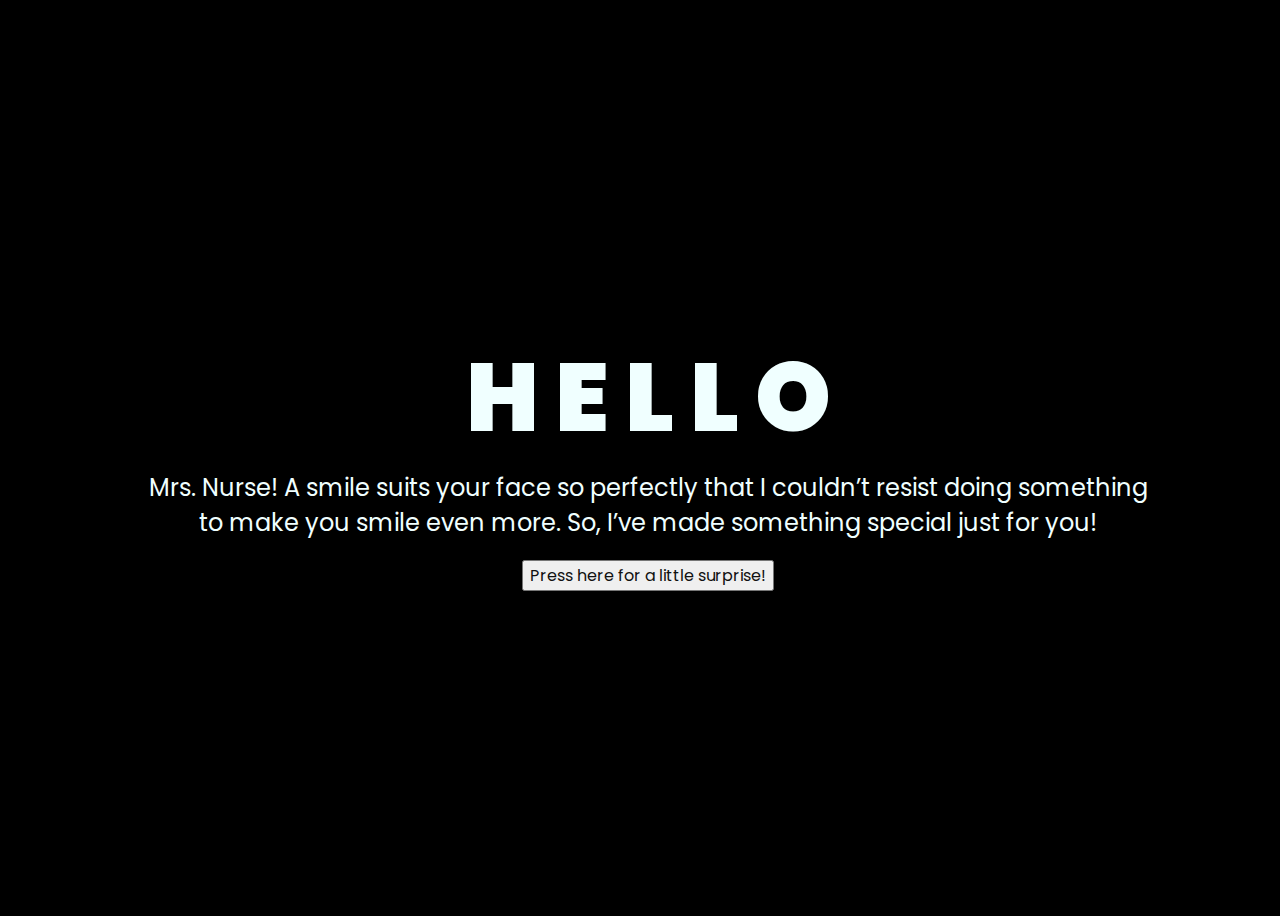
<file: index.html>
<!DOCTYPE html>
<html lang="en">

<head>
    <meta charset="UTF-8">
    <meta http-equiv="X-UA-Compatible" content="IE=edge">
    <meta name="viewport" content="width=device-width, initial-scale=1.0">
    <link rel="stylesheet" href="css/style.css">
    <link rel="icon" href="img/flowers.png" type="image/x-icon">
    <title>Surprise</title>
</head>

<body>
    <div class="greetings">
        <span>H</span>
        <span>E</span>
        <span>L</span>
        <span>L</span>
        <span>O</span>
    </div>
    <div class="description">
        <span>
            Mrs. Nurse! A smile suits your face so perfectly that I couldn’t resist doing something to make you smile
            even more. So, I’ve made something special just for you!
        </span>
    </div>
    <div class="button">
        <button>
            <a href="flower.html">Press here for a little surprise!</a>
        </button>

    </div>
</body>

</html>
</file>
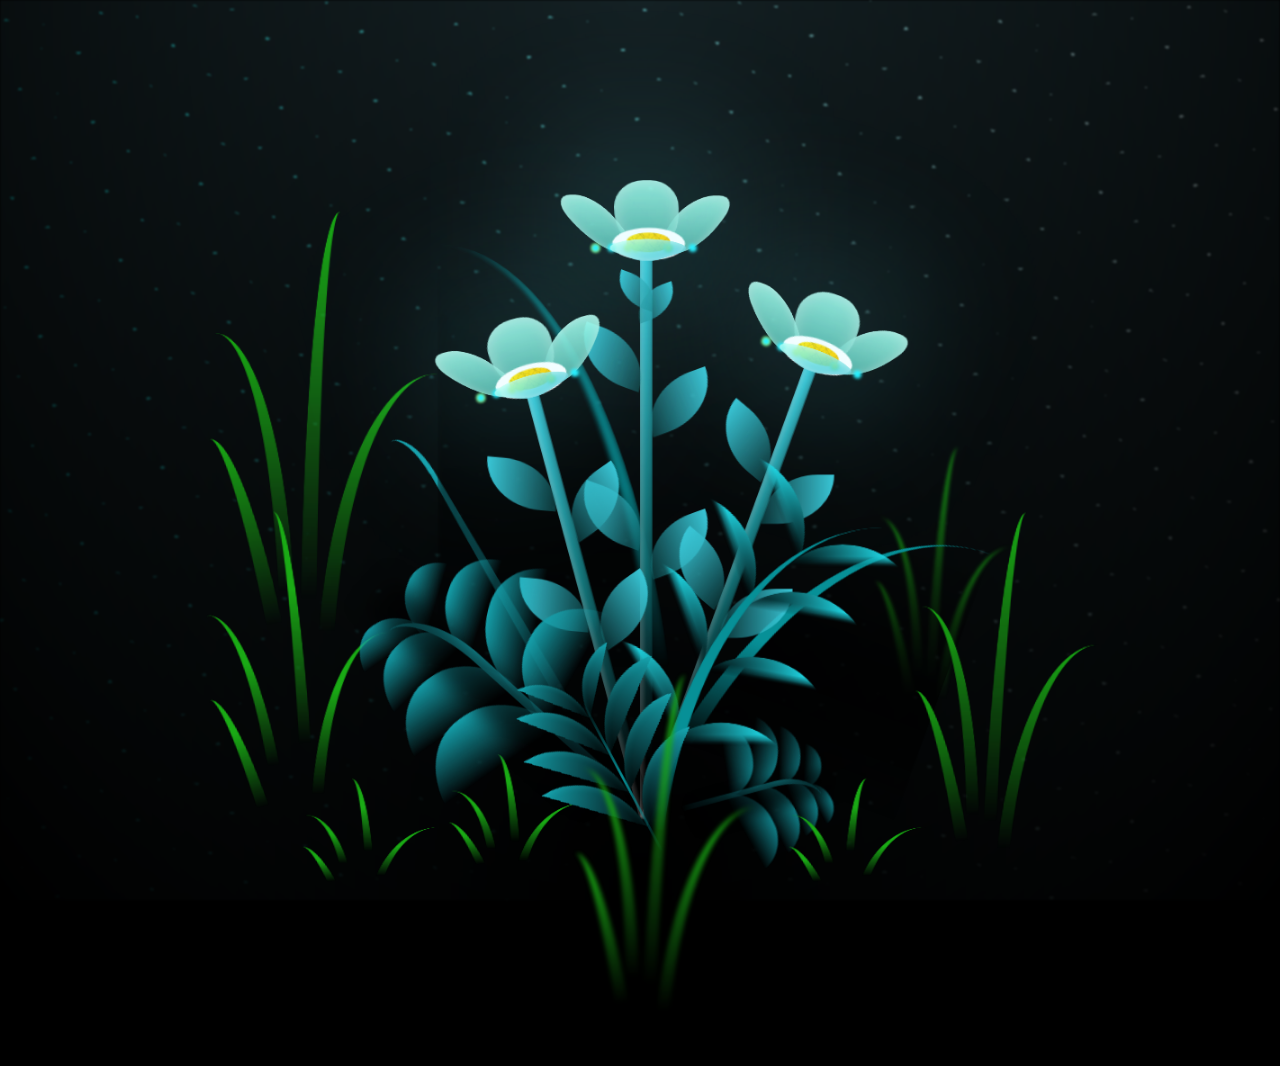
<file: flower.html>
<!DOCTYPE html>
<html lang="en">
<head>
    <meta charset="UTF-8">
    <meta http-equiv="X-UA-Compatible" content="IE=edge">
    <meta name="viewport" content="width=device-width, initial-scale=1.0">
    <link rel="stylesheet" href="css/main.css">
    <link rel="icon" href="img/flowers.png" type="image/x-icon">
    <title>Surprise</title>
</head>
<body class="container">
  <!-- Pembuat code: https://codepen.io/mdusmanansari/pen/BamepLe -->
    <div class="night"></div>
    <div class="flowers">
      <div class="flower flower--1">
        <div class="flower__leafs flower__leafs--1">
          <div class="flower__leaf flower__leaf--1"></div>
          <div class="flower__leaf flower__leaf--2"></div>
          <div class="flower__leaf flower__leaf--3"></div>
          <div class="flower__leaf flower__leaf--4"></div>
          <div class="flower__white-circle"></div>
  
          <div class="flower__light flower__light--1"></div>
          <div class="flower__light flower__light--2"></div>
          <div class="flower__light flower__light--3"></div>
          <div class="flower__light flower__light--4"></div>
          <div class="flower__light flower__light--5"></div>
          <div class="flower__light flower__light--6"></div>
          <div class="flower__light flower__light--7"></div>
          <div class="flower__light flower__light--8"></div>
  
        </div>
        <div class="flower__line">
          <div class="flower__line__leaf flower__line__leaf--1"></div>
          <div class="flower__line__leaf flower__line__leaf--2"></div>
          <div class="flower__line__leaf flower__line__leaf--3"></div>
          <div class="flower__line__leaf flower__line__leaf--4"></div>
          <div class="flower__line__leaf flower__line__leaf--5"></div>
          <div class="flower__line__leaf flower__line__leaf--6"></div>
        </div>
      </div>
  
      <div class="flower flower--2">
        <div class="flower__leafs flower__leafs--2">
          <div class="flower__leaf flower__leaf--1"></div>
          <div class="flower__leaf flower__leaf--2"></div>
          <div class="flower__leaf flower__leaf--3"></div>
          <div class="flower__leaf flower__leaf--4"></div>
          <div class="flower__white-circle"></div>
  
          <div class="flower__light flower__light--1"></div>
          <div class="flower__light flower__light--2"></div>
          <div class="flower__light flower__light--3"></div>
          <div class="flower__light flower__light--4"></div>
          <div class="flower__light flower__light--5"></div>
          <div class="flower__light flower__light--6"></div>
          <div class="flower__light flower__light--7"></div>
          <div class="flower__light flower__light--8"></div>
  
        </div>
        <div class="flower__line">
          <div class="flower__line__leaf flower__line__leaf--1"></div>
          <div class="flower__line__leaf flower__line__leaf--2"></div>
          <div class="flower__line__leaf flower__line__leaf--3"></div>
          <div class="flower__line__leaf flower__line__leaf--4"></div>
        </div>
      </div>
  
      <div class="flower flower--3">
        <div class="flower__leafs flower__leafs--3">
          <div class="flower__leaf flower__leaf--1"></div>
          <div class="flower__leaf flower__leaf--2"></div>
          <div class="flower__leaf flower__leaf--3"></div>
          <div class="flower__leaf flower__leaf--4"></div>
          <div class="flower__white-circle"></div>
  
          <div class="flower__light flower__light--1"></div>
          <div class="flower__light flower__light--2"></div>
          <div class="flower__light flower__light--3"></div>
          <div class="flower__light flower__light--4"></div>
          <div class="flower__light flower__light--5"></div>
          <div class="flower__light flower__light--6"></div>
          <div class="flower__light flower__light--7"></div>
          <div class="flower__light flower__light--8"></div>
  
        </div>
        <div class="flower__line">
          <div class="flower__line__leaf flower__line__leaf--1"></div>
          <div class="flower__line__leaf flower__line__leaf--2"></div>
          <div class="flower__line__leaf flower__line__leaf--3"></div>
          <div class="flower__line__leaf flower__line__leaf--4"></div>
        </div>
      </div>
  
      <div class="grow-ans" style="--d:1.2s">
        <div class="flower__g-long">
          <div class="flower__g-long__top"></div>
          <div class="flower__g-long__bottom"></div>
        </div>
      </div>
  
      <div class="growing-grass">
        <div class="flower__grass flower__grass--1">
          <div class="flower__grass--top"></div>
          <div class="flower__grass--bottom"></div>
          <div class="flower__grass__leaf flower__grass__leaf--1"></div>
          <div class="flower__grass__leaf flower__grass__leaf--2"></div>
          <div class="flower__grass__leaf flower__grass__leaf--3"></div>
          <div class="flower__grass__leaf flower__grass__leaf--4"></div>
          <div class="flower__grass__leaf flower__grass__leaf--5"></div>
          <div class="flower__grass__leaf flower__grass__leaf--6"></div>
          <div class="flower__grass__leaf flower__grass__leaf--7"></div>
          <div class="flower__grass__leaf flower__grass__leaf--8"></div>
          <div class="flower__grass__overlay"></div>
        </div>
      </div>
  
      <div class="growing-grass">
        <div class="flower__grass flower__grass--2">
          <div class="flower__grass--top"></div>
          <div class="flower__grass--bottom"></div>
          <div class="flower__grass__leaf flower__grass__leaf--1"></div>
          <div class="flower__grass__leaf flower__grass__leaf--2"></div>
          <div class="flower__grass__leaf flower__grass__leaf--3"></div>
          <div class="flower__grass__leaf flower__grass__leaf--4"></div>
          <div class="flower__grass__leaf flower__grass__leaf--5"></div>
          <div class="flower__grass__leaf flower__grass__leaf--6"></div>
          <div class="flower__grass__leaf flower__grass__leaf--7"></div>
          <div class="flower__grass__leaf flower__grass__leaf--8"></div>
          <div class="flower__grass__overlay"></div>
        </div>
      </div>
  
      <div class="grow-ans" style="--d:2.4s">
        <div class="flower__g-right flower__g-right--1">
          <div class="leaf"></div>
        </div>
      </div>
  
      <div class="grow-ans" style="--d:2.8s">
        <div class="flower__g-right flower__g-right--2">
          <div class="leaf"></div>
        </div>
      </div>
  
      <div class="grow-ans" style="--d:2.8s">
        <div class="flower__g-front">
          <div class="flower__g-front__leaf-wrapper flower__g-front__leaf-wrapper--1">
            <div class="flower__g-front__leaf"></div>
          </div>
          <div class="flower__g-front__leaf-wrapper flower__g-front__leaf-wrapper--2">
            <div class="flower__g-front__leaf"></div>
          </div>
          <div class="flower__g-front__leaf-wrapper flower__g-front__leaf-wrapper--3">
            <div class="flower__g-front__leaf"></div>
          </div>
          <div class="flower__g-front__leaf-wrapper flower__g-front__leaf-wrapper--4">
            <div class="flower__g-front__leaf"></div>
          </div>
          <div class="flower__g-front__leaf-wrapper flower__g-front__leaf-wrapper--5">
            <div class="flower__g-front__leaf"></div>
          </div>
          <div class="flower__g-front__leaf-wrapper flower__g-front__leaf-wrapper--6">
            <div class="flower__g-front__leaf"></div>
          </div>
          <div class="flower__g-front__leaf-wrapper flower__g-front__leaf-wrapper--7">
            <div class="flower__g-front__leaf"></div>
          </div>
          <div class="flower__g-front__leaf-wrapper flower__g-front__leaf-wrapper--8">
            <div class="flower__g-front__leaf"></div>
          </div>
          <div class="flower__g-front__line"></div>
        </div>
      </div>
  
      <div class="grow-ans" style="--d:3.2s">
        <div class="flower__g-fr">
          <div class="leaf"></div>
          <div class="flower__g-fr__leaf flower__g-fr__leaf--1"></div>
          <div class="flower__g-fr__leaf flower__g-fr__leaf--2"></div>
          <div class="flower__g-fr__leaf flower__g-fr__leaf--3"></div>
          <div class="flower__g-fr__leaf flower__g-fr__leaf--4"></div>
          <div class="flower__g-fr__leaf flower__g-fr__leaf--5"></div>
          <div class="flower__g-fr__leaf flower__g-fr__leaf--6"></div>
          <div class="flower__g-fr__leaf flower__g-fr__leaf--7"></div>
          <div class="flower__g-fr__leaf flower__g-fr__leaf--8"></div>
        </div>
      </div>
  
      <div class="long-g long-g--0">
        <div class="grow-ans" style="--d:3s">
          <div class="leaf leaf--0"></div>
        </div>
        <div class="grow-ans" style="--d:2.2s">
          <div class="leaf leaf--1"></div>
        </div>
        <div class="grow-ans" style="--d:3.4s">
          <div class="leaf leaf--2"></div>
        </div>
        <div class="grow-ans" style="--d:3.6s">
          <div class="leaf leaf--3"></div>
        </div>
      </div>
  
      <div class="long-g long-g--1">
        <div class="grow-ans" style="--d:3.6s">
          <div class="leaf leaf--0"></div>
        </div>
        <div class="grow-ans" style="--d:3.8s">
          <div class="leaf leaf--1"></div>
        </div>
        <div class="grow-ans" style="--d:4s">
          <div class="leaf leaf--2"></div>
        </div>
        <div class="grow-ans" style="--d:4.2s">
          <div class="leaf leaf--3"></div>
        </div>
      </div>
  
      <div class="long-g long-g--2">
        <div class="grow-ans" style="--d:4s">
          <div class="leaf leaf--0"></div>
        </div>
        <div class="grow-ans" style="--d:4.2s">
          <div class="leaf leaf--1"></div>
        </div>
        <div class="grow-ans" style="--d:4.4s">
          <div class="leaf leaf--2"></div>
        </div>
        <div class="grow-ans" style="--d:4.6s">
          <div class="leaf leaf--3"></div>
        </div>
      </div>
  
      <div class="long-g long-g--3">
        <div class="grow-ans" style="--d:4s">
          <div class="leaf leaf--0"></div>
        </div>
        <div class="grow-ans" style="--d:4.2s">
          <div class="leaf leaf--1"></div>
        </div>
        <div class="grow-ans" style="--d:3s">
          <div class="leaf leaf--2"></div>
        </div>
        <div class="grow-ans" style="--d:3.6s">
          <div class="leaf leaf--3"></div>
        </div>
      </div>
  
      <div class="long-g long-g--4">
        <div class="grow-ans" style="--d:4s">
          <div class="leaf leaf--0"></div>
        </div>
        <div class="grow-ans" style="--d:4.2s">
          <div class="leaf leaf--1"></div>
        </div>
        <div class="grow-ans" style="--d:3s">
          <div class="leaf leaf--2"></div>
        </div>
        <div class="grow-ans" style="--d:3.6s">
          <div class="leaf leaf--3"></div>
        </div>
      </div>
  
      <div class="long-g long-g--5">
        <div class="grow-ans" style="--d:4s">
          <div class="leaf leaf--0"></div>
        </div>
        <div class="grow-ans" style="--d:4.2s">
          <div class="leaf leaf--1"></div>
        </div>
        <div class="grow-ans" style="--d:3s">
          <div class="leaf leaf--2"></div>
        </div>
        <div class="grow-ans" style="--d:3.6s">
          <div class="leaf leaf--3"></div>
        </div>
      </div>
  
      <div class="long-g long-g--6">
        <div class="grow-ans" style="--d:4.2s">
          <div class="leaf leaf--0"></div>
        </div>
        <div class="grow-ans" style="--d:4.4s">
          <div class="leaf leaf--1"></div>
        </div>
        <div class="grow-ans" style="--d:4.6s">
          <div class="leaf leaf--2"></div>
        </div>
        <div class="grow-ans" style="--d:4.8s">
          <div class="leaf leaf--3"></div>
        </div>
      </div>
  
      <div class="long-g long-g--7">
        <div class="grow-ans" style="--d:3s">
          <div class="leaf leaf--0"></div>
        </div>
        <div class="grow-ans" style="--d:3.2s">
          <div class="leaf leaf--1"></div>
        </div>
        <div class="grow-ans" style="--d:3.5s">
          <div class="leaf leaf--2"></div>
        </div>
        <div class="grow-ans" style="--d:3.6s">
          <div class="leaf leaf--3"></div>
        </div>
      </div>
    </div>
    <script src="main.js"></script>
  </body>
</html>
</file>
<file: css/style.css>
@import url('https://fonts.googleapis.com/css2?family=Poppins:ital,wght@0,500;1,900&display=swap');
*{
    font-family: 'Poppins',cursive;
}
body{
    color: azure;
    width: 100%;
    height: 100vh;
    display: flex;
    flex-direction: column;
    align-items: center;
    justify-content: center;
    background-color: black;
}

.description{
    width: 80%;
    text-align: center;
  }

.greetings{
    font-size: 6rem;
    font-weight: 900;
}
.greetings > span{
    animation: glow 2.5s ease-in-out infinite;
}
@keyframes glow{
    0%, 100%{
        color: #fff;
        text-shadow: 0 0 12px #39c6d6, 0 0 50px #39c6d6, 0 0 100px #39c6d6;
    }
    10%, 90%{
        color: #111;
        text-shadow: none;
    }
}
.greetings > span:nth-child(2){
    animation-delay: .2s ;
}
.greetings > span:nth-child(3){
    animation-delay: .4s ;
}
.greetings > span:nth-child(4){
    animation-delay: .6s;
}
.greetings > span:nth-child(5){
    animation-delay: .8s;
}

.description{
    font-size: 1.5rem;
    margin-bottom: 20px;
}

.button a{
    text-decoration: none;
    font-size: 1rem;
    color: #111;
}

@media screen and (max-width:574px){
    .greetings{
        display: block;
        font-size: 3rem;
        font-weight: 500;
        text-align: center;
    }
    .description{
        font-size: 1rem;
    }
    
    .button a{
        font-size: .5rem;
    }
}
</file>
<file: css/main.css>
*,
*::after,
*::before {
  padding: 0;
  margin: 0;
  box-sizing: border-box;
}

:root {
  --dark-color: #000;
}

body {
  display: flex;
  align-items: flex-end;
  justify-content: center;
  min-height: 100vh;
  background-color: var(--dark-color);
  overflow: hidden;
  perspective: 1000px;
}

.night {
  position: fixed;
  left: 50%;
  top: 0;
  transform: translateX(-50%);
  width: 100%;
  height: 100%;
  filter: blur(0.1vmin);
  background-image: radial-gradient(ellipse at top, transparent 0%, var(--dark-color)), radial-gradient(ellipse at bottom, var(--dark-color), rgba(145, 233, 255, 0.2)), repeating-linear-gradient(220deg, rgb(0, 0, 0) 0px, rgb(0, 0, 0) 19px, transparent 19px, transparent 22px), repeating-linear-gradient(189deg, rgb(0, 0, 0) 0px, rgb(0, 0, 0) 19px, transparent 19px, transparent 22px), repeating-linear-gradient(148deg, rgb(0, 0, 0) 0px, rgb(0, 0, 0) 19px, transparent 19px, transparent 22px), linear-gradient(90deg, rgb(0, 255, 250), rgb(240, 240, 240));
}

.flowers {
  position: relative;
  transform: scale(0.9);
}

.flower {
  position: absolute;
  bottom: 10vmin;
  transform-origin: bottom center;
  z-index: 10;
  --fl-speed: 0.8s;
}
.flower--1 {
  -webkit-animation: moving-flower-1 4s linear infinite;
          animation: moving-flower-1 4s linear infinite;
}
.flower--1 .flower__line {
  height: 70vmin;
  -webkit-animation-delay: 0.3s;
          animation-delay: 0.3s;
}
.flower--1 .flower__line__leaf--1 {
  -webkit-animation: blooming-leaf-right var(--fl-speed) 1.6s backwards;
          animation: blooming-leaf-right var(--fl-speed) 1.6s backwards;
}
.flower--1 .flower__line__leaf--2 {
  -webkit-animation: blooming-leaf-right var(--fl-speed) 1.4s backwards;
          animation: blooming-leaf-right var(--fl-speed) 1.4s backwards;
}
.flower--1 .flower__line__leaf--3 {
  -webkit-animation: blooming-leaf-left var(--fl-speed) 1.2s backwards;
          animation: blooming-leaf-left var(--fl-speed) 1.2s backwards;
}
.flower--1 .flower__line__leaf--4 {
  -webkit-animation: blooming-leaf-left var(--fl-speed) 1s backwards;
          animation: blooming-leaf-left var(--fl-speed) 1s backwards;
}
.flower--1 .flower__line__leaf--5 {
  -webkit-animation: blooming-leaf-right var(--fl-speed) 1.8s backwards;
          animation: blooming-leaf-right var(--fl-speed) 1.8s backwards;
}
.flower--1 .flower__line__leaf--6 {
  -webkit-animation: blooming-leaf-left var(--fl-speed) 2s backwards;
          animation: blooming-leaf-left var(--fl-speed) 2s backwards;
}
.flower--2 {
  left: 50%;
  transform: rotate(20deg);
  -webkit-animation: moving-flower-2 4s linear infinite;
          animation: moving-flower-2 4s linear infinite;
}
.flower--2 .flower__line {
  height: 60vmin;
  -webkit-animation-delay: 0.6s;
          animation-delay: 0.6s;
}
.flower--2 .flower__line__leaf--1 {
  -webkit-animation: blooming-leaf-right var(--fl-speed) 1.9s backwards;
          animation: blooming-leaf-right var(--fl-speed) 1.9s backwards;
}
.flower--2 .flower__line__leaf--2 {
  -webkit-animation: blooming-leaf-right var(--fl-speed) 1.7s backwards;
          animation: blooming-leaf-right var(--fl-speed) 1.7s backwards;
}
.flower--2 .flower__line__leaf--3 {
  -webkit-animation: blooming-leaf-left var(--fl-speed) 1.5s backwards;
          animation: blooming-leaf-left var(--fl-speed) 1.5s backwards;
}
.flower--2 .flower__line__leaf--4 {
  -webkit-animation: blooming-leaf-left var(--fl-speed) 1.3s backwards;
          animation: blooming-leaf-left var(--fl-speed) 1.3s backwards;
}
.flower--3 {
  left: 50%;
  transform: rotate(-15deg);
  -webkit-animation: moving-flower-3 4s linear infinite;
          animation: moving-flower-3 4s linear infinite;
}
.flower--3 .flower__line {
  -webkit-animation-delay: 0.9s;
          animation-delay: 0.9s;
}
.flower--3 .flower__line__leaf--1 {
  -webkit-animation: blooming-leaf-right var(--fl-speed) 2.5s backwards;
          animation: blooming-leaf-right var(--fl-speed) 2.5s backwards;
}
.flower--3 .flower__line__leaf--2 {
  -webkit-animation: blooming-leaf-right var(--fl-speed) 2.3s backwards;
          animation: blooming-leaf-right var(--fl-speed) 2.3s backwards;
}
.flower--3 .flower__line__leaf--3 {
  -webkit-animation: blooming-leaf-left var(--fl-speed) 2.1s backwards;
          animation: blooming-leaf-left var(--fl-speed) 2.1s backwards;
}
.flower--3 .flower__line__leaf--4 {
  -webkit-animation: blooming-leaf-left var(--fl-speed) 1.9s backwards;
          animation: blooming-leaf-left var(--fl-speed) 1.9s backwards;
}
.flower__leafs {
  position: relative;
  -webkit-animation: blooming-flower 2s backwards;
          animation: blooming-flower 2s backwards;
}
.flower__leafs--1 {
  -webkit-animation-delay: 1.1s;
          animation-delay: 1.1s;
}
.flower__leafs--2 {
  -webkit-animation-delay: 1.4s;
          animation-delay: 1.4s;
}
.flower__leafs--3 {
  -webkit-animation-delay: 1.7s;
          animation-delay: 1.7s;
}
.flower__leafs::after {
  content: "";
  position: absolute;
  left: 0;
  top: 0;
  transform: translate(-50%, -100%);
  width: 8vmin;
  height: 8vmin;
  background-color: #6bf0ff;
  filter: blur(10vmin);
}
.flower__leaf {
  position: absolute;
  bottom: 0;
  left: 50%;
  width: 8vmin;
  height: 11vmin;
  border-radius: 51% 49% 47% 53%/44% 45% 55% 69%;
  background-color: #a7ffee;
  background-image: linear-gradient(to top, #54b8aa, #a7ffee);
  transform-origin: bottom center;
  opacity: 0.9;
  box-shadow: inset 0 0 2vmin rgba(255, 255, 255, 0.5);
}
.flower__leaf--1 {
  transform: translate(-10%, 1%) rotateY(40deg) rotateX(-50deg);
}
.flower__leaf--2 {
  transform: translate(-50%, -4%) rotateX(40deg);
}
.flower__leaf--3 {
  transform: translate(-90%, 0%) rotateY(45deg) rotateX(50deg);
}
.flower__leaf--4 {
  width: 8vmin;
  height: 8vmin;
  transform-origin: bottom left;
  border-radius: 4vmin 10vmin 4vmin 4vmin;
  transform: translate(0%, 18%) rotateX(70deg) rotate(-43deg);
  background-image: linear-gradient(to top, #39c6d6, #a7ffee);
  z-index: 1;
  opacity: 0.8;
}
.flower__white-circle {
  position: absolute;
  left: -3.5vmin;
  top: -3vmin;
  width: 9vmin;
  height: 4vmin;
  border-radius: 50%;
  background-color: #fff;
}
.flower__white-circle::after {
  content: "";
  position: absolute;
  left: 50%;
  top: 45%;
  transform: translate(-50%, -50%);
  width: 60%;
  height: 60%;
  border-radius: inherit;
  background-image: repeating-linear-gradient(135deg, rgba(0, 0, 0, 0.03) 0px, rgba(0, 0, 0, 0.03) 1px, transparent 1px, transparent 12px), repeating-linear-gradient(45deg, rgba(0, 0, 0, 0.03) 0px, rgba(0, 0, 0, 0.03) 1px, transparent 1px, transparent 12px), repeating-linear-gradient(67.5deg, rgba(0, 0, 0, 0.03) 0px, rgba(0, 0, 0, 0.03) 1px, transparent 1px, transparent 12px), repeating-linear-gradient(135deg, rgba(0, 0, 0, 0.03) 0px, rgba(0, 0, 0, 0.03) 1px, transparent 1px, transparent 12px), repeating-linear-gradient(45deg, rgba(0, 0, 0, 0.03) 0px, rgba(0, 0, 0, 0.03) 1px, transparent 1px, transparent 12px), repeating-linear-gradient(112.5deg, rgba(0, 0, 0, 0.03) 0px, rgba(0, 0, 0, 0.03) 1px, transparent 1px, transparent 12px), repeating-linear-gradient(112.5deg, rgba(0, 0, 0, 0.03) 0px, rgba(0, 0, 0, 0.03) 1px, transparent 1px, transparent 12px), repeating-linear-gradient(45deg, rgba(0, 0, 0, 0.03) 0px, rgba(0, 0, 0, 0.03) 1px, transparent 1px, transparent 12px), repeating-linear-gradient(22.5deg, rgba(0, 0, 0, 0.03) 0px, rgba(0, 0, 0, 0.03) 1px, transparent 1px, transparent 12px), repeating-linear-gradient(45deg, rgba(0, 0, 0, 0.03) 0px, rgba(0, 0, 0, 0.03) 1px, transparent 1px, transparent 12px), repeating-linear-gradient(22.5deg, rgba(0, 0, 0, 0.03) 0px, rgba(0, 0, 0, 0.03) 1px, transparent 1px, transparent 12px), repeating-linear-gradient(135deg, rgba(0, 0, 0, 0.03) 0px, rgba(0, 0, 0, 0.03) 1px, transparent 1px, transparent 12px), repeating-linear-gradient(157.5deg, rgba(0, 0, 0, 0.03) 0px, rgba(0, 0, 0, 0.03) 1px, transparent 1px, transparent 12px), repeating-linear-gradient(67.5deg, rgba(0, 0, 0, 0.03) 0px, rgba(0, 0, 0, 0.03) 1px, transparent 1px, transparent 12px), repeating-linear-gradient(67.5deg, rgba(0, 0, 0, 0.03) 0px, rgba(0, 0, 0, 0.03) 1px, transparent 1px, transparent 12px), linear-gradient(90deg, rgb(255, 235, 18), rgb(255, 206, 0));
}
.flower__line {
  height: 55vmin;
  width: 1.5vmin;
  background-image: linear-gradient(to left, rgba(0, 0, 0, 0.2), transparent, rgba(255, 255, 255, 0.2)), linear-gradient(to top, transparent 10%, #14757a, #39c6d6);
  box-shadow: inset 0 0 2px rgba(0, 0, 0, 0.5);
  -webkit-animation: grow-flower-tree 4s backwards;
          animation: grow-flower-tree 4s backwards;
}
.flower__line__leaf {
  --w: 7vmin;
  --h: calc(var(--w) + 2vmin);
  position: absolute;
  top: 20%;
  left: 90%;
  width: var(--w);
  height: var(--h);
  border-top-right-radius: var(--h);
  border-bottom-left-radius: var(--h);
  background-image: linear-gradient(to top, rgba(20, 117, 122, 0.4), #39c6d6);
}
.flower__line__leaf--1 {
  transform: rotate(70deg) rotateY(30deg);
}
.flower__line__leaf--2 {
  top: 45%;
  transform: rotate(70deg) rotateY(30deg);
}
.flower__line__leaf--3, .flower__line__leaf--4, .flower__line__leaf--6 {
  border-top-right-radius: 0;
  border-bottom-left-radius: 0;
  border-top-left-radius: var(--h);
  border-bottom-right-radius: var(--h);
  left: -460%;
  top: 12%;
  transform: rotate(-70deg) rotateY(30deg);
}
.flower__line__leaf--4 {
  top: 40%;
}
.flower__line__leaf--5 {
  top: 0;
  transform-origin: left;
  transform: rotate(70deg) rotateY(30deg) scale(0.6);
}
.flower__line__leaf--6 {
  top: -2%;
  left: -450%;
  transform-origin: right;
  transform: rotate(-70deg) rotateY(30deg) scale(0.6);
}
.flower__light {
  position: absolute;
  bottom: 0vmin;
  width: 1vmin;
  height: 1vmin;
  background-color: rgb(255, 251, 0);
  border-radius: 50%;
  filter: blur(0.2vmin);
  -webkit-animation: light-ans 4s linear infinite backwards;
          animation: light-ans 4s linear infinite backwards;
}
.flower__light:nth-child(odd) {
  background-color: #23f0ff;
}
.flower__light--1 {
  left: -2vmin;
  -webkit-animation-delay: 1s;
          animation-delay: 1s;
}
.flower__light--2 {
  left: 3vmin;
  -webkit-animation-delay: 0.5s;
          animation-delay: 0.5s;
}
.flower__light--3 {
  left: -6vmin;
  -webkit-animation-delay: 0.3s;
          animation-delay: 0.3s;
}
.flower__light--4 {
  left: 6vmin;
  -webkit-animation-delay: 0.9s;
          animation-delay: 0.9s;
}
.flower__light--5 {
  left: -1vmin;
  -webkit-animation-delay: 1.5s;
          animation-delay: 1.5s;
}
.flower__light--6 {
  left: -4vmin;
  -webkit-animation-delay: 3s;
          animation-delay: 3s;
}
.flower__light--7 {
  left: 3vmin;
  -webkit-animation-delay: 2s;
          animation-delay: 2s;
}
.flower__light--8 {
  left: -6vmin;
  -webkit-animation-delay: 3.5s;
          animation-delay: 3.5s;
}
.flower__grass {
  --c: #159faa;
  --line-w: 1.5vmin;
  position: absolute;
  bottom: 12vmin;
  left: -7vmin;
  display: flex;
  flex-direction: column;
  align-items: flex-end;
  z-index: 20;
  transform-origin: bottom center;
  transform: rotate(-48deg) rotateY(40deg);
}
.flower__grass--1 {
  -webkit-animation: moving-grass 2s linear infinite;
          animation: moving-grass 2s linear infinite;
}
.flower__grass--2 {
  left: 2vmin;
  bottom: 10vmin;
  transform: scale(0.5) rotate(75deg) rotateX(10deg) rotateY(-200deg);
  opacity: 0.8;
  z-index: 0;
  -webkit-animation: moving-grass--2 1.5s linear infinite;
          animation: moving-grass--2 1.5s linear infinite;
}
.flower__grass--top {
  width: 7vmin;
  height: 10vmin;
  border-top-right-radius: 100%;
  border-right: var(--line-w) solid var(--c);
  transform-origin: bottom center;
  transform: rotate(-2deg);
}
.flower__grass--bottom {
  margin-top: -2px;
  width: var(--line-w);
  height: 25vmin;
  background-image: linear-gradient(to top, transparent, var(--c));
}
.flower__grass__leaf {
  --size: 10vmin;
  position: absolute;
  width: calc(var(--size) * 2.1);
  height: var(--size);
  border-top-left-radius: var(--size);
  border-top-right-radius: var(--size);
  background-image: linear-gradient(to top, transparent, transparent 30%, var(--c));
  z-index: 100;
}
.flower__grass__leaf--1 {
  top: -6%;
  left: 30%;
  --size: 6vmin;
  transform: rotate(-20deg);
  -webkit-animation: growing-grass-ans--1 2s 2.6s backwards;
          animation: growing-grass-ans--1 2s 2.6s backwards;
}
@-webkit-keyframes growing-grass-ans--1 {
  0% {
    transform-origin: bottom left;
    transform: rotate(-20deg) scale(0);
  }
}
@keyframes growing-grass-ans--1 {
  0% {
    transform-origin: bottom left;
    transform: rotate(-20deg) scale(0);
  }
}
.flower__grass__leaf--2 {
  top: -5%;
  left: -110%;
  --size: 6vmin;
  transform: rotate(10deg);
  -webkit-animation: growing-grass-ans--2 2s 2.4s linear backwards;
          animation: growing-grass-ans--2 2s 2.4s linear backwards;
}
@-webkit-keyframes growing-grass-ans--2 {
  0% {
    transform-origin: bottom right;
    transform: rotate(10deg) scale(0);
  }
}
@keyframes growing-grass-ans--2 {
  0% {
    transform-origin: bottom right;
    transform: rotate(10deg) scale(0);
  }
}
.flower__grass__leaf--3 {
  top: 5%;
  left: 60%;
  --size: 8vmin;
  transform: rotate(-18deg) rotateX(-20deg);
  -webkit-animation: growing-grass-ans--3 2s 2.2s linear backwards;
          animation: growing-grass-ans--3 2s 2.2s linear backwards;
}
@-webkit-keyframes growing-grass-ans--3 {
  0% {
    transform-origin: bottom left;
    transform: rotate(-18deg) rotateX(-20deg) scale(0);
  }
}
@keyframes growing-grass-ans--3 {
  0% {
    transform-origin: bottom left;
    transform: rotate(-18deg) rotateX(-20deg) scale(0);
  }
}
.flower__grass__leaf--4 {
  top: 6%;
  left: -135%;
  --size: 8vmin;
  transform: rotate(2deg);
  -webkit-animation: growing-grass-ans--4 2s 2s linear backwards;
          animation: growing-grass-ans--4 2s 2s linear backwards;
}
@-webkit-keyframes growing-grass-ans--4 {
  0% {
    transform-origin: bottom right;
    transform: rotate(2deg) scale(0);
  }
}
@keyframes growing-grass-ans--4 {
  0% {
    transform-origin: bottom right;
    transform: rotate(2deg) scale(0);
  }
}
.flower__grass__leaf--5 {
  top: 20%;
  left: 60%;
  --size: 10vmin;
  transform: rotate(-24deg) rotateX(-20deg);
  -webkit-animation: growing-grass-ans--5 2s 1.8s linear backwards;
          animation: growing-grass-ans--5 2s 1.8s linear backwards;
}
@-webkit-keyframes growing-grass-ans--5 {
  0% {
    transform-origin: bottom left;
    transform: rotate(-24deg) rotateX(-20deg) scale(0);
  }
}
@keyframes growing-grass-ans--5 {
  0% {
    transform-origin: bottom left;
    transform: rotate(-24deg) rotateX(-20deg) scale(0);
  }
}
.flower__grass__leaf--6 {
  top: 22%;
  left: -180%;
  --size: 10vmin;
  transform: rotate(10deg);
  -webkit-animation: growing-grass-ans--6 2s 1.6s linear backwards;
          animation: growing-grass-ans--6 2s 1.6s linear backwards;
}
@-webkit-keyframes growing-grass-ans--6 {
  0% {
    transform-origin: bottom right;
    transform: rotate(10deg) scale(0);
  }
}
@keyframes growing-grass-ans--6 {
  0% {
    transform-origin: bottom right;
    transform: rotate(10deg) scale(0);
  }
}
.flower__grass__leaf--7 {
  top: 39%;
  left: 70%;
  --size: 10vmin;
  transform: rotate(-10deg);
  -webkit-animation: growing-grass-ans--7 2s 1.4s linear backwards;
          animation: growing-grass-ans--7 2s 1.4s linear backwards;
}
@-webkit-keyframes growing-grass-ans--7 {
  0% {
    transform-origin: bottom left;
    transform: rotate(-10deg) scale(0);
  }
}
@keyframes growing-grass-ans--7 {
  0% {
    transform-origin: bottom left;
    transform: rotate(-10deg) scale(0);
  }
}
.flower__grass__leaf--8 {
  top: 40%;
  left: -215%;
  --size: 11vmin;
  transform: rotate(10deg);
  -webkit-animation: growing-grass-ans--8 2s 1.2s linear backwards;
          animation: growing-grass-ans--8 2s 1.2s linear backwards;
}
@-webkit-keyframes growing-grass-ans--8 {
  0% {
    transform-origin: bottom right;
    transform: rotate(10deg) scale(0);
  }
}
@keyframes growing-grass-ans--8 {
  0% {
    transform-origin: bottom right;
    transform: rotate(10deg) scale(0);
  }
}
.flower__grass__overlay {
  position: absolute;
  top: -10%;
  right: 0%;
  width: 100%;
  height: 100%;
  background-color: rgba(0, 0, 0, 0.6);
  filter: blur(1.5vmin);
  z-index: 100;
}
.flower__g-long {
  --w: 2vmin;
  --h: 6vmin;
  --c: #159faa;
  position: absolute;
  bottom: 10vmin;
  left: -3vmin;
  transform-origin: bottom center;
  transform: rotate(-30deg) rotateY(-20deg);
  display: flex;
  flex-direction: column;
  align-items: flex-end;
  -webkit-animation: flower-g-long-ans 3s linear infinite;
          animation: flower-g-long-ans 3s linear infinite;
}
@-webkit-keyframes flower-g-long-ans {
  0%, 100% {
    transform: rotate(-30deg) rotateY(-20deg);
  }
  50% {
    transform: rotate(-32deg) rotateY(-20deg);
  }
}
@keyframes flower-g-long-ans {
  0%, 100% {
    transform: rotate(-30deg) rotateY(-20deg);
  }
  50% {
    transform: rotate(-32deg) rotateY(-20deg);
  }
}
.flower__g-long__top {
  top: calc(var(--h) * -1);
  width: calc(var(--w) + 1vmin);
  height: var(--h);
  border-top-right-radius: 100%;
  border-right: 0.7vmin solid var(--c);
  transform: translate(-0.7vmin, 1vmin);
}
.flower__g-long__bottom {
  width: var(--w);
  height: 50vmin;
  transform-origin: bottom center;
  background-image: linear-gradient(to top, transparent 30%, var(--c));
  box-shadow: inset 0 0 2px rgba(0, 0, 0, 0.5);
  -webkit-clip-path: polygon(35% 0, 65% 1%, 100% 100%, 0% 100%);
          clip-path: polygon(35% 0, 65% 1%, 100% 100%, 0% 100%);
}
.flower__g-right {
  position: absolute;
  bottom: 6vmin;
  left: -2vmin;
  transform-origin: bottom left;
  transform: rotate(20deg);
}
.flower__g-right .leaf {
  width: 30vmin;
  height: 50vmin;
  border-top-left-radius: 100%;
  border-left: 2vmin solid #079097;
  background-image: linear-gradient(to bottom, transparent, var(--dark-color) 60%);
  -webkit-mask-image: linear-gradient(to top, transparent 30%, #079097 60%);
}
.flower__g-right--1 {
  -webkit-animation: flower-g-right-ans 2.5s linear infinite;
          animation: flower-g-right-ans 2.5s linear infinite;
}
.flower__g-right--2 {
  left: 5vmin;
  transform: rotateY(-180deg);
  -webkit-animation: flower-g-right-ans--2 3s linear infinite;
          animation: flower-g-right-ans--2 3s linear infinite;
}
.flower__g-right--2 .leaf {
  height: 75vmin;
  filter: blur(0.3vmin);
  opacity: 0.8;
}
@-webkit-keyframes flower-g-right-ans {
  0%, 100% {
    transform: rotate(20deg);
  }
  50% {
    transform: rotate(24deg) rotateX(-20deg);
  }
}
@keyframes flower-g-right-ans {
  0%, 100% {
    transform: rotate(20deg);
  }
  50% {
    transform: rotate(24deg) rotateX(-20deg);
  }
}
@-webkit-keyframes flower-g-right-ans--2 {
  0%, 100% {
    transform: rotateY(-180deg) rotate(0deg) rotateX(-20deg);
  }
  50% {
    transform: rotateY(-180deg) rotate(6deg) rotateX(-20deg);
  }
}
@keyframes flower-g-right-ans--2 {
  0%, 100% {
    transform: rotateY(-180deg) rotate(0deg) rotateX(-20deg);
  }
  50% {
    transform: rotateY(-180deg) rotate(6deg) rotateX(-20deg);
  }
}
.flower__g-front {
  position: absolute;
  bottom: 6vmin;
  left: 2.5vmin;
  z-index: 100;
  transform-origin: bottom center;
  transform: rotate(-28deg) rotateY(30deg) scale(1.04);
  -webkit-animation: flower__g-front-ans 2s linear infinite;
          animation: flower__g-front-ans 2s linear infinite;
}
@-webkit-keyframes flower__g-front-ans {
  0%, 100% {
    transform: rotate(-28deg) rotateY(30deg) scale(1.04);
  }
  50% {
    transform: rotate(-35deg) rotateY(40deg) scale(1.04);
  }
}
@keyframes flower__g-front-ans {
  0%, 100% {
    transform: rotate(-28deg) rotateY(30deg) scale(1.04);
  }
  50% {
    transform: rotate(-35deg) rotateY(40deg) scale(1.04);
  }
}
.flower__g-front__line {
  width: 0.3vmin;
  height: 20vmin;
  background-image: linear-gradient(to top, transparent, #079097, transparent 100%);
  position: relative;
}
.flower__g-front__leaf-wrapper {
  position: absolute;
  top: 0;
  left: 0;
  transform-origin: bottom left;
  transform: rotate(10deg);
}
.flower__g-front__leaf-wrapper:nth-child(even) {
  left: 0vmin;
  transform: rotateY(-180deg) rotate(5deg);
  -webkit-animation: flower__g-front__leaf-left-ans 1s ease-in backwards;
          animation: flower__g-front__leaf-left-ans 1s ease-in backwards;
}
.flower__g-front__leaf-wrapper:nth-child(odd) {
  -webkit-animation: flower__g-front__leaf-ans 1s ease-in backwards;
          animation: flower__g-front__leaf-ans 1s ease-in backwards;
}
.flower__g-front__leaf-wrapper--1 {
  top: -8vmin;
  transform: scale(0.7);
  -webkit-animation: flower__g-front__leaf-ans 1s 5.5s ease-in backwards !important;
          animation: flower__g-front__leaf-ans 1s 5.5s ease-in backwards !important;
}
.flower__g-front__leaf-wrapper--2 {
  top: -8vmin;
  transform: rotateY(-180deg) scale(0.7) !important;
  -webkit-animation: flower__g-front__leaf-left-ans-2 1s 4.6s ease-in backwards !important;
          animation: flower__g-front__leaf-left-ans-2 1s 4.6s ease-in backwards !important;
}
.flower__g-front__leaf-wrapper--3 {
  top: -3vmin;
  -webkit-animation: flower__g-front__leaf-ans 1s 4.6s ease-in backwards;
          animation: flower__g-front__leaf-ans 1s 4.6s ease-in backwards;
}
.flower__g-front__leaf-wrapper--4 {
  top: -3vmin;
  transform: rotateY(-180deg) scale(0.9) !important;
  -webkit-animation: flower__g-front__leaf-left-ans-2 1s 4.6s ease-in backwards !important;
          animation: flower__g-front__leaf-left-ans-2 1s 4.6s ease-in backwards !important;
}
@-webkit-keyframes flower__g-front__leaf-left-ans-2 {
  0% {
    transform: rotateY(-180deg) scale(0);
  }
}
@keyframes flower__g-front__leaf-left-ans-2 {
  0% {
    transform: rotateY(-180deg) scale(0);
  }
}
.flower__g-front__leaf-wrapper--5, .flower__g-front__leaf-wrapper--6 {
  top: 2vmin;
}
.flower__g-front__leaf-wrapper--7, .flower__g-front__leaf-wrapper--8 {
  top: 6.5vmin;
}
.flower__g-front__leaf-wrapper--2 {
  -webkit-animation-delay: 5.2s !important;
          animation-delay: 5.2s !important;
}
.flower__g-front__leaf-wrapper--3 {
  -webkit-animation-delay: 4.9s !important;
          animation-delay: 4.9s !important;
}
.flower__g-front__leaf-wrapper--5 {
  -webkit-animation-delay: 4.3s !important;
          animation-delay: 4.3s !important;
}
.flower__g-front__leaf-wrapper--6 {
  -webkit-animation-delay: 4.1s !important;
          animation-delay: 4.1s !important;
}
.flower__g-front__leaf-wrapper--7 {
  -webkit-animation-delay: 3.8s !important;
          animation-delay: 3.8s !important;
}
.flower__g-front__leaf-wrapper--8 {
  -webkit-animation-delay: 3.5s !important;
          animation-delay: 3.5s !important;
}
@-webkit-keyframes flower__g-front__leaf-ans {
  0% {
    transform: rotate(10deg) scale(0);
  }
}
@keyframes flower__g-front__leaf-ans {
  0% {
    transform: rotate(10deg) scale(0);
  }
}
@-webkit-keyframes flower__g-front__leaf-left-ans {
  0% {
    transform: rotateY(-180deg) rotate(5deg) scale(0);
  }
}
@keyframes flower__g-front__leaf-left-ans {
  0% {
    transform: rotateY(-180deg) rotate(5deg) scale(0);
  }
}
.flower__g-front__leaf {
  width: 10vmin;
  height: 10vmin;
  border-radius: 100% 0% 0% 100%/100% 100% 0% 0%;
  box-shadow: inset 0 2px 1vmin hsla(184deg, 97%, 58%, 0.2);
  background-image: linear-gradient(to bottom left, transparent, var(--dark-color)), linear-gradient(to bottom right, #159faa 50%, transparent 50%, transparent);
  -webkit-mask-image: linear-gradient(to bottom right, #159faa 50%, transparent 50%, transparent);
  mask-image: linear-gradient(to bottom right, #159faa 50%, transparent 50%, transparent);
}
.flower__g-fr {
  position: absolute;
  bottom: -4vmin;
  left: vmin;
  transform-origin: bottom left;
  z-index: 10;
  -webkit-animation: flower__g-fr-ans 2s linear infinite;
          animation: flower__g-fr-ans 2s linear infinite;
}
@-webkit-keyframes flower__g-fr-ans {
  0%, 100% {
    transform: rotate(2deg);
  }
  50% {
    transform: rotate(4deg);
  }
}
@keyframes flower__g-fr-ans {
  0%, 100% {
    transform: rotate(2deg);
  }
  50% {
    transform: rotate(4deg);
  }
}
.flower__g-fr .leaf {
  width: 30vmin;
  height: 50vmin;
  border-top-left-radius: 100%;
  border-left: 2vmin solid #079097;
  -webkit-mask-image: linear-gradient(to top, transparent 25%, #079097 50%);
  position: relative;
  z-index: 1;
}
.flower__g-fr__leaf {
  position: absolute;
  top: 0;
  left: 0;
  width: 10vmin;
  height: 10vmin;
  border-radius: 100% 0% 0% 100%/100% 100% 0% 0%;
  box-shadow: inset 0 2px 1vmin hsla(184deg, 97%, 58%, 0.2);
  background-image: linear-gradient(to bottom left, transparent, var(--dark-color) 98%), linear-gradient(to bottom right, #23f0ff 45%, transparent 50%, transparent);
  -webkit-mask-image: linear-gradient(135deg, #159faa 40%, transparent 50%, transparent);
}
.flower__g-fr__leaf--1 {
  left: 20vmin;
  transform: rotate(45deg);
  -webkit-animation: flower__g-fr-leaft-ans-1 0.5s 5.2s linear backwards;
          animation: flower__g-fr-leaft-ans-1 0.5s 5.2s linear backwards;
}
@-webkit-keyframes flower__g-fr-leaft-ans-1 {
  0% {
    transform-origin: left;
    transform: rotate(45deg) scale(0);
  }
}
@keyframes flower__g-fr-leaft-ans-1 {
  0% {
    transform-origin: left;
    transform: rotate(45deg) scale(0);
  }
}
.flower__g-fr__leaf--2 {
  left: 12vmin;
  top: -7vmin;
  transform: rotate(25deg) rotateY(-180deg);
  -webkit-animation: flower__g-fr-leaft-ans-6 0.5s 5s linear backwards;
          animation: flower__g-fr-leaft-ans-6 0.5s 5s linear backwards;
}
.flower__g-fr__leaf--3 {
  left: 15vmin;
  top: 6vmin;
  transform: rotate(55deg);
  -webkit-animation: flower__g-fr-leaft-ans-5 0.5s 4.8s linear backwards;
          animation: flower__g-fr-leaft-ans-5 0.5s 4.8s linear backwards;
}
.flower__g-fr__leaf--4 {
  left: 6vmin;
  top: -2vmin;
  transform: rotate(25deg) rotateY(-180deg);
  -webkit-animation: flower__g-fr-leaft-ans-6 0.5s 4.6s linear backwards;
          animation: flower__g-fr-leaft-ans-6 0.5s 4.6s linear backwards;
}
.flower__g-fr__leaf--5 {
  left: 10vmin;
  top: 14vmin;
  transform: rotate(55deg);
  -webkit-animation: flower__g-fr-leaft-ans-5 0.5s 4.4s linear backwards;
          animation: flower__g-fr-leaft-ans-5 0.5s 4.4s linear backwards;
}
@-webkit-keyframes flower__g-fr-leaft-ans-5 {
  0% {
    transform-origin: left;
    transform: rotate(55deg) scale(0);
  }
}
@keyframes flower__g-fr-leaft-ans-5 {
  0% {
    transform-origin: left;
    transform: rotate(55deg) scale(0);
  }
}
.flower__g-fr__leaf--6 {
  left: 0vmin;
  top: 6vmin;
  transform: rotate(25deg) rotateY(-180deg);
  -webkit-animation: flower__g-fr-leaft-ans-6 0.5s 4.2s linear backwards;
          animation: flower__g-fr-leaft-ans-6 0.5s 4.2s linear backwards;
}
@-webkit-keyframes flower__g-fr-leaft-ans-6 {
  0% {
    transform-origin: right;
    transform: rotate(25deg) rotateY(-180deg) scale(0);
  }
}
@keyframes flower__g-fr-leaft-ans-6 {
  0% {
    transform-origin: right;
    transform: rotate(25deg) rotateY(-180deg) scale(0);
  }
}
.flower__g-fr__leaf--7 {
  left: 5vmin;
  top: 22vmin;
  transform: rotate(45deg);
  -webkit-animation: flower__g-fr-leaft-ans-7 0.5s 4s linear backwards;
          animation: flower__g-fr-leaft-ans-7 0.5s 4s linear backwards;
}
@-webkit-keyframes flower__g-fr-leaft-ans-7 {
  0% {
    transform-origin: left;
    transform: rotate(45deg) scale(0);
  }
}
@keyframes flower__g-fr-leaft-ans-7 {
  0% {
    transform-origin: left;
    transform: rotate(45deg) scale(0);
  }
}
.flower__g-fr__leaf--8 {
  left: -4vmin;
  top: 15vmin;
  transform: rotate(15deg) rotateY(-180deg);
  -webkit-animation: flower__g-fr-leaft-ans-8 0.5s 3.8s linear backwards;
          animation: flower__g-fr-leaft-ans-8 0.5s 3.8s linear backwards;
}
@-webkit-keyframes flower__g-fr-leaft-ans-8 {
  0% {
    transform-origin: right;
    transform: rotate(15deg) rotateY(-180deg) scale(0);
  }
}
@keyframes flower__g-fr-leaft-ans-8 {
  0% {
    transform-origin: right;
    transform: rotate(15deg) rotateY(-180deg) scale(0);
  }
}

.long-g {
  position: absolute;
  bottom: 25vmin;
  left: -42vmin;
  transform-origin: bottom left;
}
.long-g--1 {
  bottom: 0vmin;
  transform: scale(0.8) rotate(-5deg);
}
.long-g--1 .leaf {
  -webkit-mask-image: linear-gradient(to top, transparent 40%, #079097 80%) !important;
}
.long-g--1 .leaf--1 {
  --w: 5vmin;
  --h: 60vmin;
  left: -2vmin;
  transform: rotate(3deg) rotateY(-180deg);
}
.long-g--2, .long-g--3 {
  bottom: -3vmin;
  left: -35vmin;
  transform-origin: center;
  transform: scale(0.6) rotateX(60deg);
}
.long-g--2 .leaf, .long-g--3 .leaf {
  -webkit-mask-image: linear-gradient(to top, transparent 50%, #079097 80%) !important;
}
.long-g--2 .leaf--1, .long-g--3 .leaf--1 {
  left: -1vmin;
  transform: rotateY(-180deg);
}
.long-g--3 {
  left: -17vmin;
  bottom: 0vmin;
}
.long-g--3 .leaf {
  -webkit-mask-image: linear-gradient(to top, transparent 40%, #079097 80%) !important;
}
.long-g--4 {
  left: 25vmin;
  bottom: -3vmin;
  transform-origin: center;
  transform: scale(0.6) rotateX(60deg);
}
.long-g--4 .leaf {
  -webkit-mask-image: linear-gradient(to top, transparent 50%, #079097 80%) !important;
}
.long-g--5 {
  left: 42vmin;
  bottom: 0vmin;
  transform: scale(0.8) rotate(2deg);
}
.long-g--6 {
  left: 0vmin;
  bottom: -20vmin;
  z-index: 100;
  filter: blur(0.3vmin);
  transform: scale(0.8) rotate(2deg);
}
.long-g--7 {
  left: 35vmin;
  bottom: 20vmin;
  z-index: -1;
  filter: blur(0.3vmin);
  transform: scale(0.6) rotate(2deg);
  opacity: 0.7;
}
.long-g .leaf {
  --w: 15vmin;
  --h: 40vmin;
  --c: #1aaa15;
  position: absolute;
  bottom: 0;
  width: var(--w);
  height: var(--h);
  border-top-left-radius: 100%;
  border-left: 2vmin solid var(--c);
  -webkit-mask-image: linear-gradient(to top, transparent 20%, var(--dark-color));
  transform-origin: bottom center;
}
.long-g .leaf--0 {
  left: 2vmin;
  -webkit-animation: leaf-ans-1 4s linear infinite;
          animation: leaf-ans-1 4s linear infinite;
}
.long-g .leaf--1 {
  --w: 5vmin;
  --h: 60vmin;
  -webkit-animation: leaf-ans-1 4s linear infinite;
          animation: leaf-ans-1 4s linear infinite;
}
.long-g .leaf--2 {
  --w: 10vmin;
  --h: 40vmin;
  left: -0.5vmin;
  bottom: 5vmin;
  transform-origin: bottom left;
  transform: rotateY(-180deg);
  -webkit-animation: leaf-ans-2 3s linear infinite;
          animation: leaf-ans-2 3s linear infinite;
}
.long-g .leaf--3 {
  --w: 5vmin;
  --h: 30vmin;
  left: -1vmin;
  bottom: 3.2vmin;
  transform-origin: bottom left;
  transform: rotate(-10deg) rotateY(-180deg);
  -webkit-animation: leaf-ans-3 3s linear infinite;
          animation: leaf-ans-3 3s linear infinite;
}

@-webkit-keyframes leaf-ans-1 {
  0%, 100% {
    transform: rotate(-5deg) scale(1);
  }
  50% {
    transform: rotate(5deg) scale(1.1);
  }
}

@keyframes leaf-ans-1 {
  0%, 100% {
    transform: rotate(-5deg) scale(1);
  }
  50% {
    transform: rotate(5deg) scale(1.1);
  }
}
@-webkit-keyframes leaf-ans-2 {
  0%, 100% {
    transform: rotateY(-180deg) rotate(5deg);
  }
  50% {
    transform: rotateY(-180deg) rotate(0deg) scale(1.1);
  }
}
@keyframes leaf-ans-2 {
  0%, 100% {
    transform: rotateY(-180deg) rotate(5deg);
  }
  50% {
    transform: rotateY(-180deg) rotate(0deg) scale(1.1);
  }
}
@-webkit-keyframes leaf-ans-3 {
  0%, 100% {
    transform: rotate(-10deg) rotateY(-180deg);
  }
  50% {
    transform: rotate(-20deg) rotateY(-180deg);
  }
}
@keyframes leaf-ans-3 {
  0%, 100% {
    transform: rotate(-10deg) rotateY(-180deg);
  }
  50% {
    transform: rotate(-20deg) rotateY(-180deg);
  }
}
.grow-ans {
  -webkit-animation: grow-ans 2s var(--d) backwards;
          animation: grow-ans 2s var(--d) backwards;
}

@-webkit-keyframes grow-ans {
  0% {
    transform: scale(0);
    opacity: 0;
  }
}

@keyframes grow-ans {
  0% {
    transform: scale(0);
    opacity: 0;
  }
}
@-webkit-keyframes light-ans {
  0% {
    opacity: 0;
    transform: translateY(0vmin);
  }
  25% {
    opacity: 1;
    transform: translateY(-5vmin) translateX(-2vmin);
  }
  50% {
    opacity: 1;
    transform: translateY(-15vmin) translateX(2vmin);
    filter: blur(0.2vmin);
  }
  75% {
    transform: translateY(-20vmin) translateX(-2vmin);
    filter: blur(0.2vmin);
  }
  100% {
    transform: translateY(-30vmin);
    opacity: 0;
    filter: blur(1vmin);
  }
}
@keyframes light-ans {
  0% {
    opacity: 0;
    transform: translateY(0vmin);
  }
  25% {
    opacity: 1;
    transform: translateY(-5vmin) translateX(-2vmin);
  }
  50% {
    opacity: 1;
    transform: translateY(-15vmin) translateX(2vmin);
    filter: blur(0.2vmin);
  }
  75% {
    transform: translateY(-20vmin) translateX(-2vmin);
    filter: blur(0.2vmin);
  }
  100% {
    transform: translateY(-30vmin);
    opacity: 0;
    filter: blur(1vmin);
  }
}
@-webkit-keyframes moving-flower-1 {
  0%, 100% {
    transform: rotate(2deg);
  }
  50% {
    transform: rotate(-2deg);
  }
}
@keyframes moving-flower-1 {
  0%, 100% {
    transform: rotate(2deg);
  }
  50% {
    transform: rotate(-2deg);
  }
}
@-webkit-keyframes moving-flower-2 {
  0%, 100% {
    transform: rotate(18deg);
  }
  50% {
    transform: rotate(14deg);
  }
}
@keyframes moving-flower-2 {
  0%, 100% {
    transform: rotate(18deg);
  }
  50% {
    transform: rotate(14deg);
  }
}
@-webkit-keyframes moving-flower-3 {
  0%, 100% {
    transform: rotate(-18deg);
  }
  50% {
    transform: rotate(-20deg) rotateY(-10deg);
  }
}
@keyframes moving-flower-3 {
  0%, 100% {
    transform: rotate(-18deg);
  }
  50% {
    transform: rotate(-20deg) rotateY(-10deg);
  }
}
@-webkit-keyframes blooming-leaf-right {
  0% {
    transform-origin: left;
    transform: rotate(70deg) rotateY(30deg) scale(0);
  }
}
@keyframes blooming-leaf-right {
  0% {
    transform-origin: left;
    transform: rotate(70deg) rotateY(30deg) scale(0);
  }
}
@-webkit-keyframes blooming-leaf-left {
  0% {
    transform-origin: right;
    transform: rotate(-70deg) rotateY(30deg) scale(0);
  }
}
@keyframes blooming-leaf-left {
  0% {
    transform-origin: right;
    transform: rotate(-70deg) rotateY(30deg) scale(0);
  }
}
@-webkit-keyframes grow-flower-tree {
  0% {
    height: 0;
    border-radius: 1vmin;
  }
}
@keyframes grow-flower-tree {
  0% {
    height: 0;
    border-radius: 1vmin;
  }
}
@-webkit-keyframes blooming-flower {
  0% {
    transform: scale(0);
  }
}
@keyframes blooming-flower {
  0% {
    transform: scale(0);
  }
}
@-webkit-keyframes moving-grass {
  0%, 100% {
    transform: rotate(-48deg) rotateY(40deg);
  }
  50% {
    transform: rotate(-50deg) rotateY(40deg);
  }
}
@keyframes moving-grass {
  0%, 100% {
    transform: rotate(-48deg) rotateY(40deg);
  }
  50% {
    transform: rotate(-50deg) rotateY(40deg);
  }
}
@-webkit-keyframes moving-grass--2 {
  0%, 100% {
    transform: scale(0.5) rotate(75deg) rotateX(10deg) rotateY(-200deg);
  }
  50% {
    transform: scale(0.5) rotate(79deg) rotateX(10deg) rotateY(-200deg);
  }
}
@keyframes moving-grass--2 {
  0%, 100% {
    transform: scale(0.5) rotate(75deg) rotateX(10deg) rotateY(-200deg);
  }
  50% {
    transform: scale(0.5) rotate(79deg) rotateX(10deg) rotateY(-200deg);
  }
}
.growing-grass {
  -webkit-animation: growing-grass-ans 1s 2s backwards;
          animation: growing-grass-ans 1s 2s backwards;
}

@-webkit-keyframes growing-grass-ans {
  0% {
    transform: scale(0);
  }
}

@keyframes growing-grass-ans {
  0% {
    transform: scale(0);
  }
}
.container * {
  -webkit-animation-play-state: paused !important;
          animation-play-state: paused !important;
}/*# sourceMappingURL=main.css.map */
</file>
